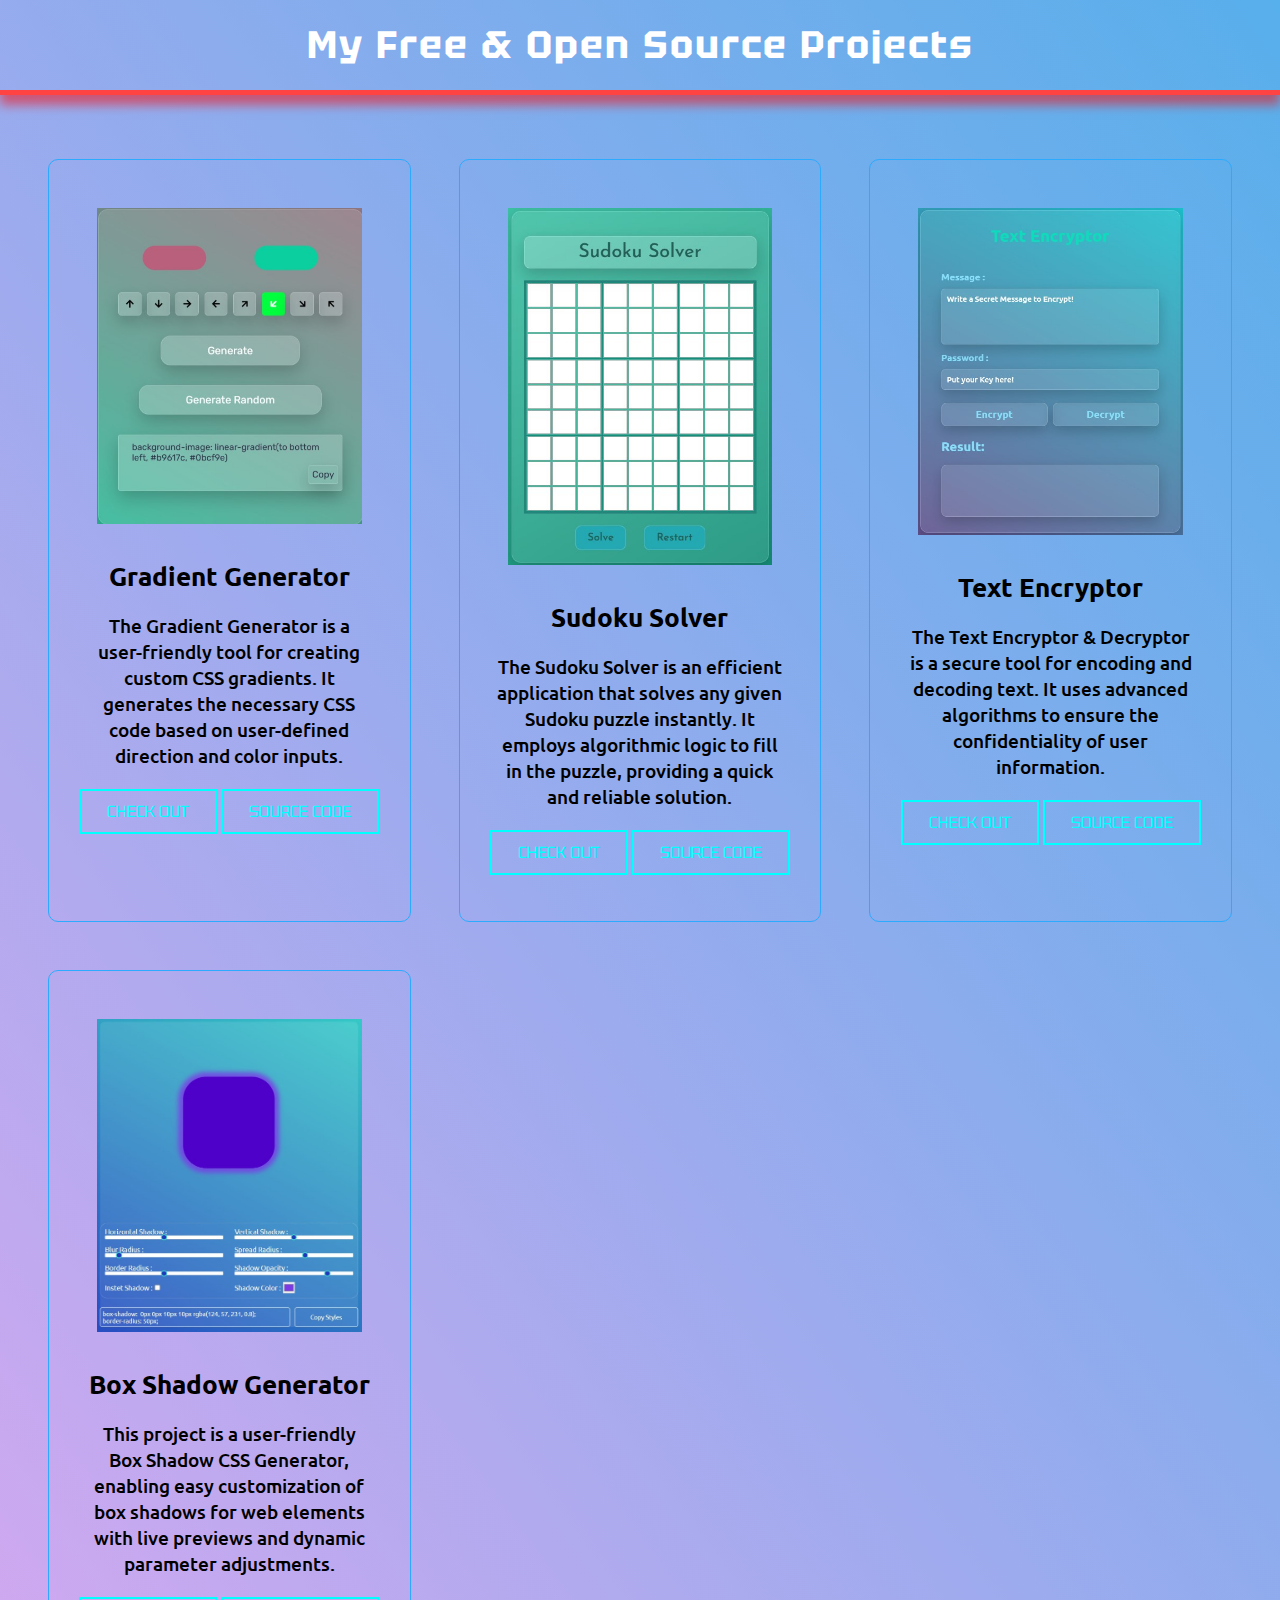
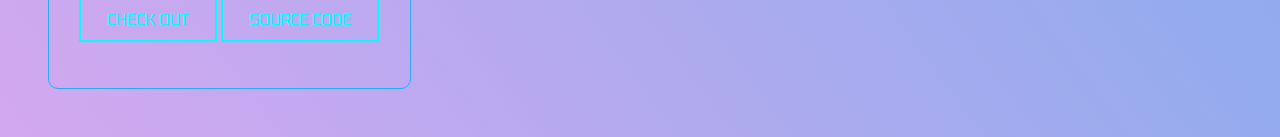
<file: index.html>
<!DOCTYPE html>
<html lang="en">

<head>
    <meta charset="UTF-8">
    <meta name="viewport" content="width=device-width, initial-scale=1.0">
    <title>Vaibhav Patel | Projects</title>
    <link rel="stylesheet" href="style.css">
  <link rel="icon" type="image/x-icon" href="./assets/favicon.ico">
    <script async src="https://pagead2.googlesyndication.com/pagead/js/adsbygoogle.js?client=ca-pub-9255907074365119"
        crossorigin="anonymous"></script>
    <script async src="https://fundingchoicesmessages.google.com/i/pub-9255907074365119?ers=1"
        nonce="hgMR2p3P9RJ4tl630ZCWyA"></script>
    <script nonce="hgMR2p3P9RJ4tl630ZCWyA">
        (function () {
            function signalGooglefcPresent() {
                if (!window.frames["googlefcPresent"]) {
                    if (document.body) {
                        const iframe = document.createElement("iframe");
                        iframe.style =
                            "width: 0; height: 0; border: none; z-index: -1000; left: -1000px; top: -1000px;";
                        iframe.style.display = "none";
                        iframe.name = "googlefcPresent";
                        document.body.appendChild(iframe);
                    } else {
                        setTimeout(signalGooglefcPresent, 0);
                    }
                }
            }
            signalGooglefcPresent();
        })();
    </script>
</head>

<body>

    <header>
        <h1>My Free & Open Source Projects</h1>
    </header>

    <main>

        <div class="grid">

            <div class="project-card">
                <img src="./assets/gradient.jpg" alt="Project 1">
                <h2>Gradient Generator</h2>
                <p>The Gradient Generator is a user-friendly tool for creating custom CSS gradients. It generates the
                    necessary CSS code based on user-defined direction and color inputs.</p>
                <a href="https://pokegreen.me/Gradient/gradient" target="_blank"><button class="btn-link">Check
                        Out</button></a>
                <a href="https://github.com/V7P7/JS-Projects/tree/main/Gradient" target="_blank"><button
                        class="btn-link">Source Code</button></a>
            </div>

            <div class="project-card">
                <img src="./assets/sudoku.jpg" alt="Project 2">
                <h2>Sudoku Solver</h2>
                <p>The Sudoku Solver is an efficient application that solves any given Sudoku puzzle instantly. It
                    employs algorithmic logic to fill in the puzzle, providing a quick and reliable solution.</p>
                <a href="https://pokegreen.me/Sudoku/sudoku" target="_blank"><button class="btn-link">Check
                        Out</button></a>
                <a href="https://github.com/V7P7/JS-Projects/tree/main/Sudoku" target="_blank"><button
                        class="btn-link">Source Code</button></a>
            </div>

            <div class="project-card">
                <img src="./assets/t-e.jpg" alt="Project 3">
                <h2>Text Encryptor</h2>
                <p>The Text Encryptor & Decryptor is a secure tool for encoding and decoding text. It uses advanced
                    algorithms to ensure the confidentiality of user information.</p>
                <a href="https://pokegreen.me/Text-Encryptor/text-encryptor" target="_blank"><button
                        class="btn-link">Check
                        Out</button></a>
                <a href="https://github.com/V7P7/JS-Projects/tree/main/Text-Encryptor" target="_blank"><button
                        class="btn-link">Source Code</button></a>
            </div>

            <div class="project-card">
                <img src="./assets/b-s.jpg" alt="Project 3">
                <h2>Box Shadow Generator</h2>
                <p>This project is a user-friendly Box Shadow CSS Generator, enabling easy customization of box shadows
                    for web elements with live previews and dynamic parameter adjustments.</p>
                <a href="https://pokegreen.me/Box-Shadow/box-shadow" target="_blank"><button class="btn-link">Check
                        Out</button></a>
                <a href="https://github.com/V7P7/JS-Projects/tree/main/Box-Shadow" target="_blank"><button
                        class="btn-link">Source Code</button></a>
            </div>
        </div>

    </main>

</body>

</html>
</file>
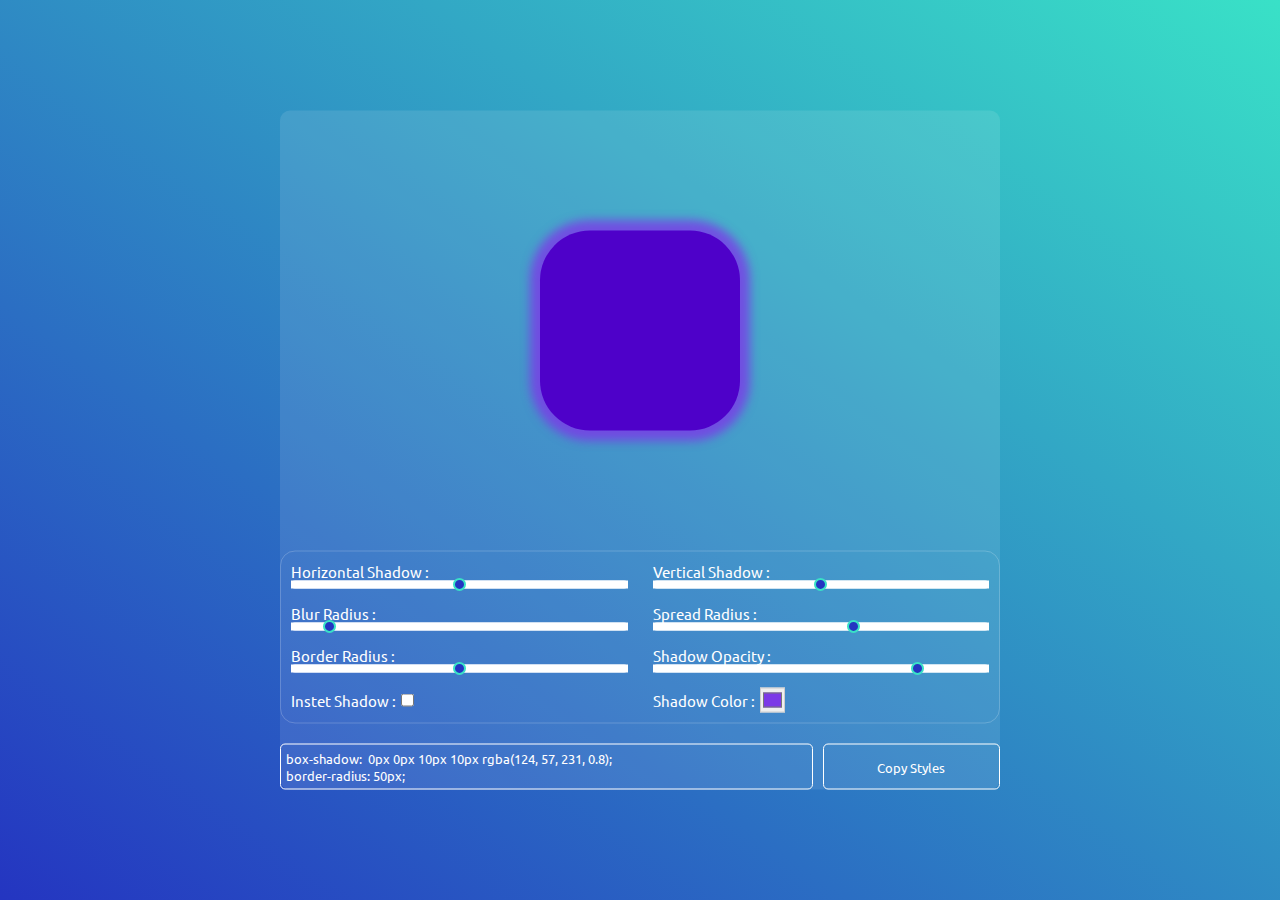
<file: Box-Shadow/box-shadow.html>
<!DOCTYPE html>
<html lang="en">

<head>
    <meta charset="UTF-8">
    <meta name="viewport" content="width=device-width, initial-scale=1.0">
    <title>Box Shadow Generator</title>
    <link rel="stylesheet" href="b-s.css">
</head>

<body class="body">

    <div class="container">
        <div class="result">
            <div id="preview"></div>
        </div>

        <div class="settings">
            <div class="range-wrapper">
                <label for="x-shadow">Horizontal Shadow :</label>
                <input type="range" min="-100" max="100" id="x-shadow" value="0">
            </div>
            <div class="range-wrapper">
                <label for="y-shadow">Vertical Shadow :</label>
                <input type="range" min="-100" max="100" id="y-shadow" value="0">
            </div>
            <div class="range-wrapper">
                <label for="b-rad">Blur Radius :</label>
                <input type="range" min="0" max="100" id="b-rad" value="10">
            </div>
            <div class="range-wrapper">
                <label for="s-rad">Spread Radius :</label>
                <input type="range" min="-50" max="50" id="s-rad" value="10">
            </div>
            <div class="range-wrapper">
                <label for="bor-r">Border Radius :</label>
                <input type="range" min="0" max="100" id="bor-rad" step="1" value="50">
            </div>
            <div class="range-wrapper">
                <label for="shadow-opacity">Shadow Opacity :</label>
                <input type="range" min="0" max="1" id="shadow-opacity" step="0.1" value="0.75">
            </div>

            <div class="input-wrapper">
                <label for="inset-shadow">Instet Shadow :</label>
                <input type="checkbox" id="inset-shadow">
            </div>

            <div id="color-wrapper">
                <label for="shadow-color">Shadow Color :</label>
                <input type="color" id="shadow-color" value="#7c39e7">
            </div>

        </div>

        <div class="code-container">
            <textarea id="code" rows="2" readonly></textarea>
            <button id="copyBtn" onclick="copyCode()">Copy Styles</button>
        </div>

    </div>

    <script src="b-s.js"></script>
</body>

</html>
</file>
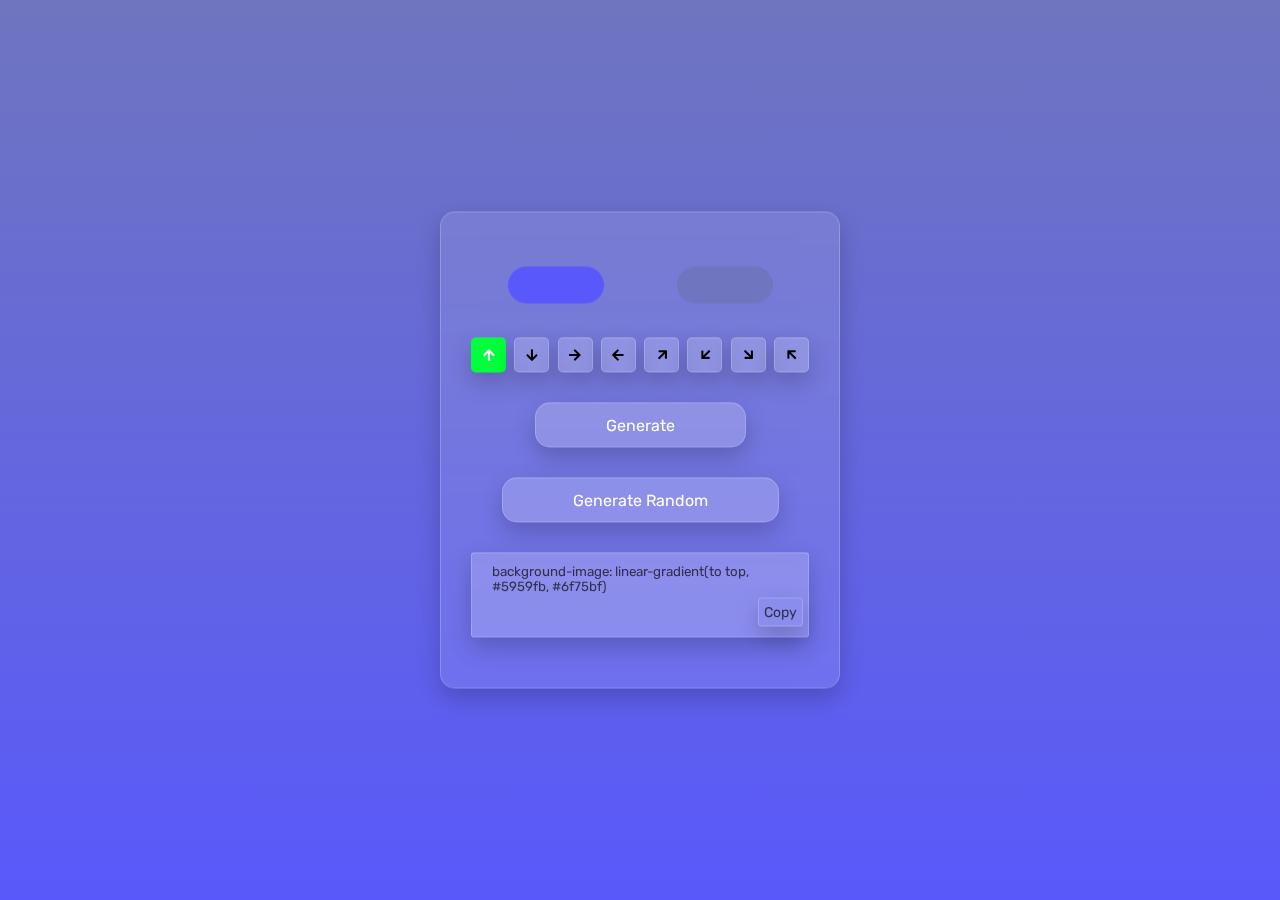
<file: Gradient/gradient.html>
<!DOCTYPE html>
<html lang="en">

<head>
    <meta charset="UTF-8">
    <meta http-equiv="X-UA-Compatible" content="IE=edge">
    <meta name="viewport" content="width=device-width, initial-scale=1.0">
    <link rel="stylesheet" href="https://cdnjs.cloudflare.com/ajax/libs/font-awesome/5.15.3/css/all.min.css">
    <link href="https://fonts.googleapis.com/css2?family=Rubik:wght@400;600&display=swap" rel="stylesheet">
    <link rel="stylesheet" href="gradient.css">
    <title>Gradient Generator</title>
    <script async src="https://pagead2.googlesyndication.com/pagead/js/adsbygoogle.js?client=ca-pub-9255907074365119"
        crossorigin="anonymous"></script>
</head>

<body>

    <div class="container">
        <div class="colors">
            <input type="color" id="color-a" value="#5959fb">
            <input type="color" id="color-b" value="#6f75bf">
        </div>
        <div class="buttons">
            <button class="active" onclick="setDirection('to top', this)">
                <i class="fas fa-arrow-up"></i>
            </button>
            <button onclick="setDirection('to bottom', this)">
                <i class="fas fa-arrow-down"></i>
            </button>
            <button onclick="setDirection('to right', this)">
                <i class="fas fa-arrow-right"></i>
            </button>
            <button onclick="setDirection('to left', this)">
                <i class="fas fa-arrow-left"></i>
            </button>
            <button class="rotate-icon" onclick="setDirection('to top right', this)">
                <i class="fas fa-arrow-up"></i>
            </button>
            <button class="rotate-icon" onclick="setDirection('to bottom left', this)">
                <i class="fas fa-arrow-down"></i>
            </button>
            <button class="rotate-icon" onclick="setDirection('to bottom right', this)">
                <i class="fas fa-arrow-right"></i>
            </button>
            <button class="rotate-icon" onclick="setDirection('to top left', this)">
                <i class="fas fa-arrow-left"></i>
            </button>
        </div>
        <button id="submit" onclick="generateCode()">Generate</button>
        <button id="generate-random" onclick="generateRandomGradient()">Generate Random</button>
        <div class="output">
            <textarea readonly id="code" rows="2"></textarea>
            <button id="copy" onclick="copyText()">Copy</button>
        </div>
    </div>

    <script src="gradient.js"></script>
</body>

</html>
</file>
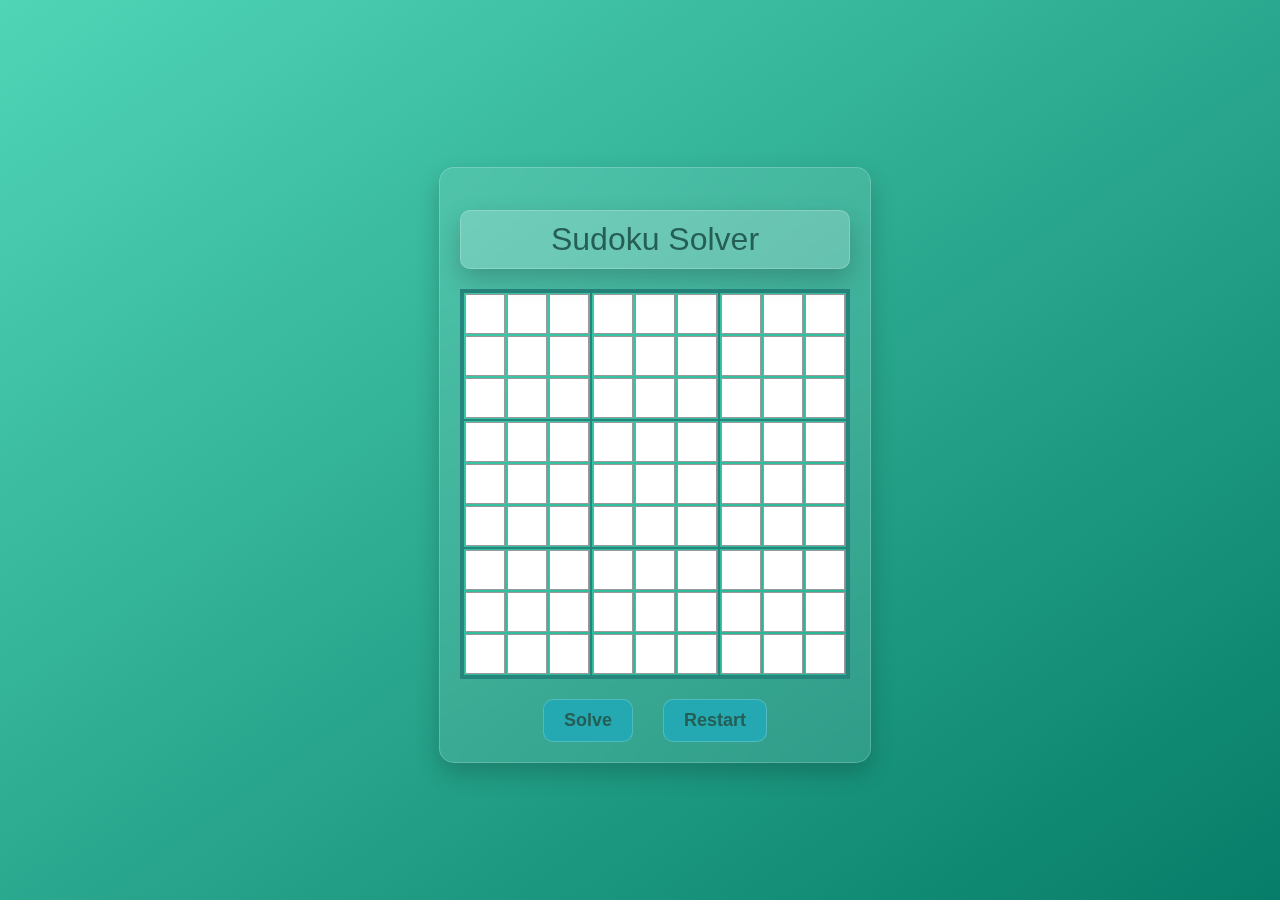
<file: Sudoku/sudoku.html>
<!DOCTYPE html>
<html lang="en">

<head>
    <meta charset="UTF-8">
    <meta name="viewport" content="width=device-width, initial-scale=1.0">
    <title>Sudoku Solver</title>
    <link rel="stylesheet" href="sudoku.css">
    <script async src="https://pagead2.googlesyndication.com/pagead/js/adsbygoogle.js?client=ca-pub-9255907074365119"
     crossorigin="anonymous"></script>
</head>

<body>
    <main>
        <h1>Sudoku Solver</h1>
        <div class="sudoku-container">
            <table id="sudoku-grid"></table>
        </div>
        <div class="button-group">
            <button id="solve-btn">Solve</button>
            <button id="restart-btn">Restart</button>
        </div>
    </main>
    <script src="sudoku.js"></script>
</body>

</html>
</file>
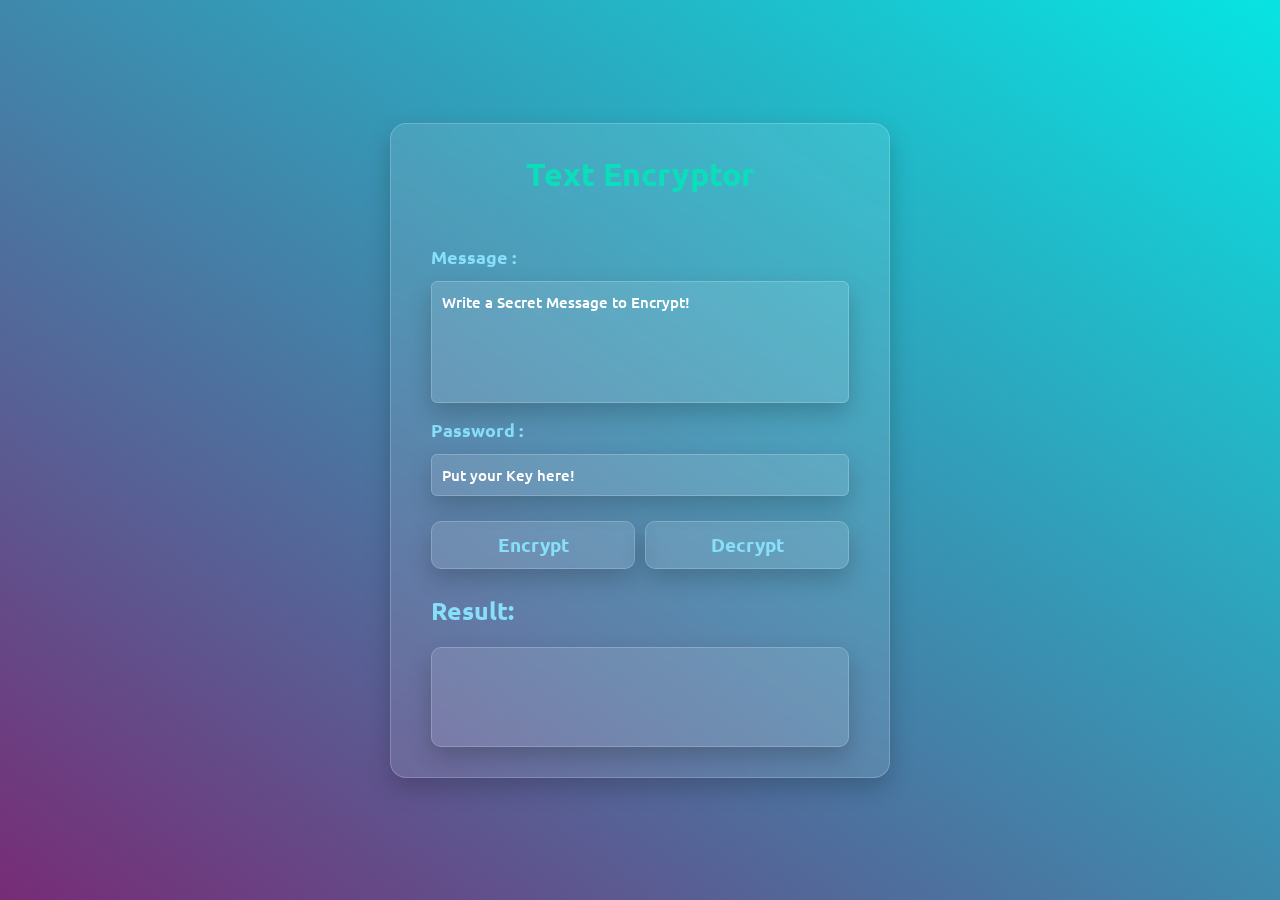
<file: Text-Encryptor/text-encryptor.html>
<!DOCTYPE html>
<html lang="en">

<head>
  <meta charset="UTF-8">
  <meta name="viewport" content="width=device-width, initial-scale=1.0">
  <title>Text Encryptor</title>
  <link rel="stylesheet" href="t-e.css">
  <script async src="https://pagead2.googlesyndication.com/pagead/js/adsbygoogle.js?client=ca-pub-9255907074365119"
    crossorigin="anonymous"></script>
</head>

<body>

  <div class="container">
    <h1>Text Encryptor</h1>
    <label for="message">Message :</label>
    <textarea id="message" rows="5" cols="50" placeholder="Write a Secret Message to Encrypt!"></textarea>
    <label for="key">Password :</label>
    <input type="text" id="key" placeholder="Put your Key here!" size="50">
    <div class="buttons">
      <button id="enc-btn">Encrypt</button>
      <button id="dec-btn">Decrypt</button>
    </div>

    <h2>Result:</h2>
    <div id="result"></div>

  </div>

  <script src="t-e.js"></script>
</body>

</html>
</file>
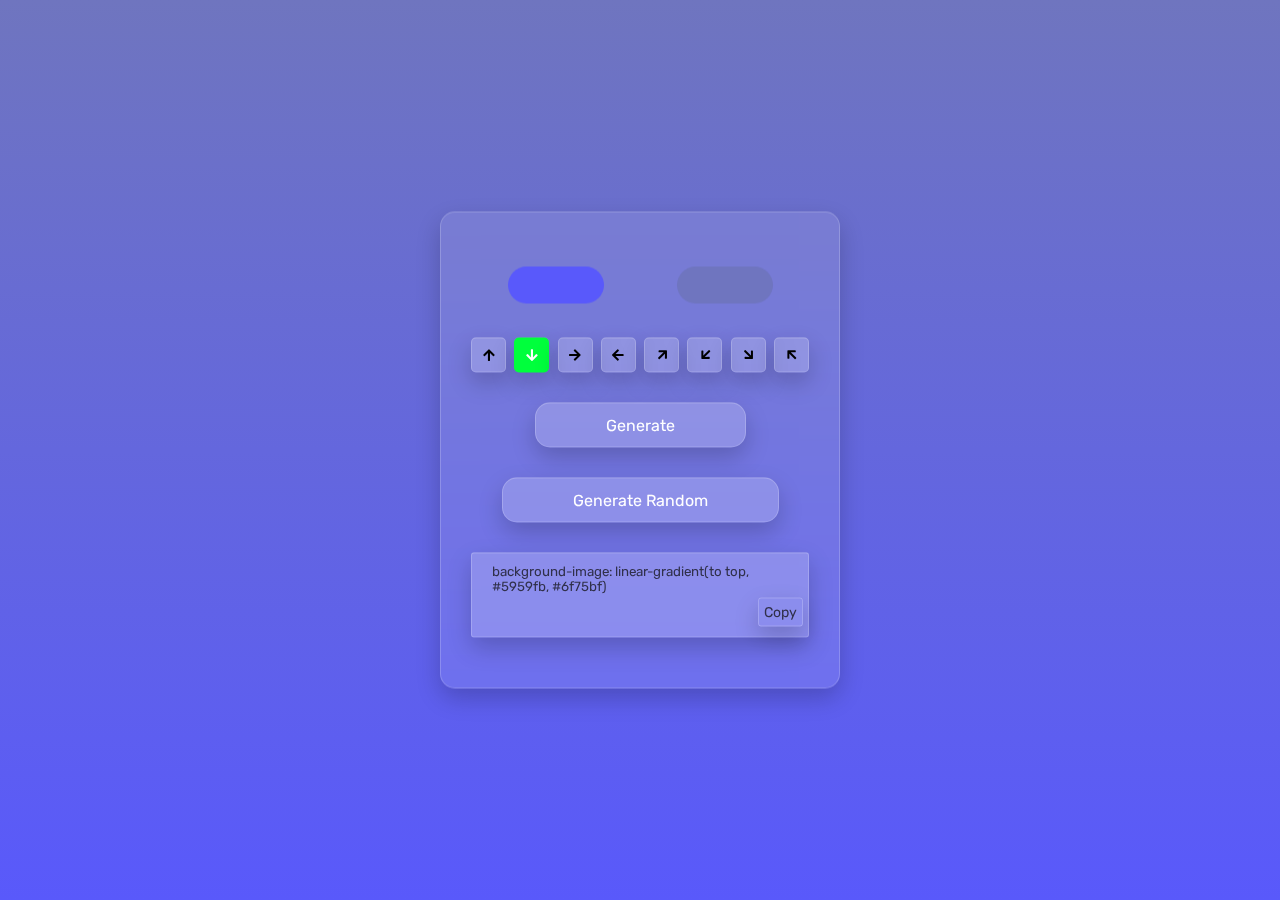
<file: Source-Code/Gradient/gradient.html>
<!DOCTYPE html>
<html lang="en">

<head>
    <meta charset="UTF-8">
    <meta http-equiv="X-UA-Compatible" content="IE=edge">
    <meta name="viewport" content="width=device-width, initial-scale=1.0">
    <link rel="stylesheet" href="https://cdnjs.cloudflare.com/ajax/libs/font-awesome/5.15.3/css/all.min.css">
    <link href="https://fonts.googleapis.com/css2?family=Rubik:wght@400;600&display=swap" rel="stylesheet">
    <link rel="stylesheet" href="gradient.css">
    <title>Gradient Generator</title>
    <script async src="https://pagead2.googlesyndication.com/pagead/js/adsbygoogle.js?client=ca-pub-9255907074365119"
     crossorigin="anonymous"></script>
</head>

<body>

    <div class="container">
        <div class="colors">
            <input type="color" id="color-a" value="#5959fb">
            <input type="color" id="color-b" value="#6f75bf">
        </div>
        <div class="buttons">
            <button onclick="setDirection('to top', this)">
                <i class="fas fa-arrow-up"></i>
            </button>
            <button class="active" onclick="setDirection('to bottom', this)">
                <i class="fas fa-arrow-down"></i>
            </button>
            <button onclick="setDirection('to right', this)">
                <i class="fas fa-arrow-right"></i>
            </button>
            <button onclick="setDirection('to left', this)">
                <i class="fas fa-arrow-left"></i>
            </button>
            <button class="rotate-icon" onclick="setDirection('to top right', this)">
                <i class="fas fa-arrow-up"></i>
            </button>
            <button class="rotate-icon" onclick="setDirection('to bottom left', this)">
                <i class="fas fa-arrow-down"></i>
            </button>
            <button class="rotate-icon" onclick="setDirection('to bottom right', this)">
                <i class="fas fa-arrow-right"></i>
            </button>
            <button class="rotate-icon" onclick="setDirection('to top left', this)">
                <i class="fas fa-arrow-left"></i>
            </button>
        </div>
        <button id="submit" onclick="generateCode()">Generate</button>
        <button id="generate-random" onclick="generateRandomGradient()">Generate Random</button>
        <div class="output">
            <textarea readonly id="code" rows="2"></textarea>
            <button id="copy" onclick="copyText()">Copy</button>
        </div>
    </div>

    <script src="gradient.js"></script>
</body>

</html>
</file>
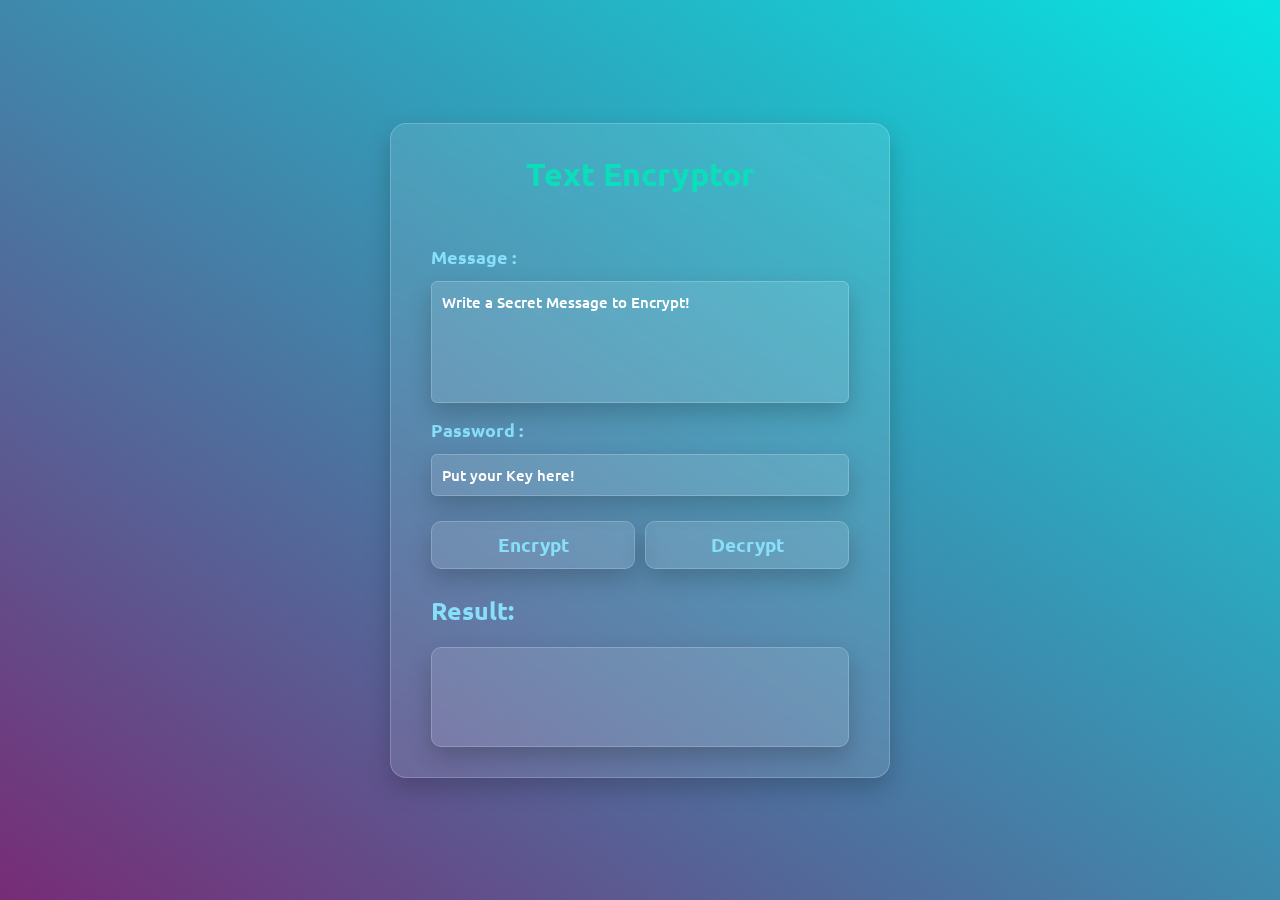
<file: Source-Code/Text-Encryptor/text-encryptor.html>
<!DOCTYPE html>
<html lang="en">

<head>
  <meta charset="UTF-8">
  <meta name="viewport" content="width=device-width, initial-scale=1.0">
  <link rel="stylesheet" href="text-encryptor.css">
  <title>Text Encryptor</title>
  <script async src="https://pagead2.googlesyndication.com/pagead/js/adsbygoogle.js?client=ca-pub-9255907074365119"
     crossorigin="anonymous"></script>
</head>

<body>

  <div class="container">
    <h1>Text Encryptor</h1>
    <label for="message">Message :</label>
    <textarea id="message" rows="5" cols="50" placeholder="Write a Secret Message to Encrypt!"></textarea>
    <label for="key">Password :</label>
    <input type="text" id="key" placeholder="Put your Key here!" size="50">
    <div class="buttons">
      <button id="enc-btn">Encrypt</button>
      <button id="dec-btn">Decrypt</button>
    </div>

    <h2>Result:</h2>
    <div id="result"></div>

  </div>

  <script src="text-encryptor.js"></script>
</body>

</html>
</file>
<file: style.css>
@import url("https://fonts.googleapis.com/css2?family=Josefin+Sans:wght@300;400;500&family=Poppins:wght@300;400;500;600;700&family=Roboto:wght@400;500;700;900&family=Tektur:wght@400;500&family=Ubuntu:wght@300&display=swap");

* {
  margin: 0;
  padding: 0;
  box-sizing: border-box;
}

body {
  font-family: "Ubuntu", sans-serif;
  background-image: linear-gradient(to bottom left, #57afeb, #d3a8f0);
}

header {
  color: #fff;
  font-family: "Tektur", sans-serif;
  letter-spacing: 2px;
  font-size: larger;
  text-align: center;
  margin-bottom: 1rem;
  padding: 20px;
  border-bottom: 5px solid #ff4242;
  box-shadow: 0px 10px 10px rgba(255, 0, 0, 0.5);
}

h1 {
  font-size: 2em;
  margin: 0;
}

.grid {
  display: grid;
  grid-template-columns: repeat(3, minmax(300px, 1fr));
  gap: 1rem;
  padding: 2rem;
  text-align: center;
  justify-content: center;
  align-content: stretch;
  align-items: stretch;
  justify-items: stretch;
}

.project-card {
  font-size: 17px;
  background: transparent;
  border: 1px solid #2baafe;
  border-radius: 10px;
  padding: 1rem;
  margin: 1rem;
  transition: 0.5s;
}

.project-card:hover {
  background: #2baafe;
  color: #fff;
  font-weight: 600;
  transition: 0.5s;
}

.project-card img {
  width: 100%;
  height: auto;
  padding: 2rem;
}

h2 {
  font-weight: 600;
  margin-bottom: 1rem;
}

p {
  font-weight: 500;
  color: #000;
  font-size: 1.2rem;
  margin: 20px;
  text-wrap: wrap;
}

.btn-link {
  position: relative;
  text-transform: uppercase;
  font-size: 16px;
  font-family: "Tektur", sans-serif;
  background: transparent;
  color: #0ff;
  cursor: pointer;
  border: 2px solid #0ff;
  padding: 10px 26px;
}

.btn-link:last-child {
  margin-bottom: 30px;
}

.btn-link:hover {
  background: #0ff;
  color: #333;
  font-weight: 600;
  transition: 0.5s;
}

@media (max-width: 650px) {
  .grid {
    grid-template-columns: repeat(1, 1fr);
    gap: 0.5rem;
    padding: 0.5rem;
  }
  .project-card img {
    width: 300px;
    height: auto;
    padding: 15px;
  }
  .project-card {
    padding: 5px;
  }
}

@media (min-width: 651px) and (max-width: 1200px) {
  .grid {
    grid-template-columns: repeat(2, 1fr);
  }
  .project-card img {
    width: 300px;
    height: auto;
    padding: 15px;
  }
  .project-card {
    padding: 5px;
  }
}
</file>
<file: Box-Shadow/b-s.css>
@import url("https://fonts.googleapis.com/css2?family=Ubuntu:wght@300;400;500;700&display=swap");

* {
  margin: 0;
  padding: 0;
  box-sizing: border-box;
  font-family: "Ubuntu", sans-serif;
}

.body {
  background-image: linear-gradient(to bottom left, #39e1c7, #2435c1);
  background-repeat: no-repeat;
  background-attachment: fixed;
  background-size: cover;
  color: #fff;
}

.container {
  background: rgba(255, 255, 255, 0.1);
  border-radius: 10px;
  position: absolute;
  top: 50%;
  left: 50%;
  transform: translate(-50%, -50%);
  width: 80vmin;
}

.result {
  padding: 120px 0 120px 0;
}

#preview {
  background: #4e01c9;
  width: 200px;
  height: 200px;
  position: relative;
  margin: auto;
  border-radius: 50px;
  box-shadow: 0 0 10px 10px rgba(0, 0, 0, 0.75);
}

.settings {
  padding: 10px;
  border-radius: 15px;
  border: 1px solid rgba(255, 255, 255, 0.2);
  display: grid;
  grid-template-columns: 6fr 6fr;
  gap: 15px 25px;
}

label {
  font-size: 15px;
}

.range-wrapper,
#color-wrapper {
  display: flex;
  flex-direction: column;
  justify-content: space-between;
}

input[type="range"] {
  width: 100%;
  cursor: pointer;
  appearance: none;
}
input[type="range"]::-webkit-slider-thumb {
  appearance: none;
  width: 13px;
  height: 13px;
  background-color: #2435c1;
  border: 2px solid #39e1c7;
  transform: translateY(-20%);
  border-radius: 50%;
}
input[type="range"]::-webkit-slider-runnable-track {
  width: 100%;
  height: 8px;
  background-color: #fff;
  border-radius: 15px;
}
input[type="checkbox"] {
  cursor: pointer;
}

.code-container {
  display: grid;
  grid-template-columns: 6fr 2fr;
  margin-top: 20px;
  gap: 10px;
}

#copyBtn {
  background-color: transparent;
  border-radius: 5px;
  border: 0.5px solid #fff;
  cursor: pointer;
  color: #fff;
}

.code-container textarea {
  background: transparent;
  resize: none;
  padding: 5px;
  border: 0.5px solid #fff;
  border-radius: 5px;
  color: #fff;
}

.input-wrapper {
  display: flex;
  align-items: center;
  gap: 5px;
}

#color-wrapper {
  flex-direction: row;
  justify-content: flex-start;
  align-items: center;
  gap: 5px;
}

input[type="color"] {
  width: 25px;
  height: 25px;
  border: 1px solid #ccc;
  cursor: pointer;
}
</file>
<file: Gradient/gradient.css>
*,
*::before,
*::after {
  padding: 0;
  margin: 0;
  box-sizing: border-box;
  border: none;
  outline: none;
}

body {
  height: 100vh;
}

.container {
  background: rgba(255, 255, 255, 0.1);
  backdrop-filter: blur(15px);
  border-radius: 15px;
  box-shadow: 0 10px 25px rgba(0, 0, 0, 0.2);
  border: 1px solid rgba(255, 255, 255, 0.2);
  width: 400px;
  padding: 50px 30px;
  position: absolute;
  transform: translate(-50%, -50%);
  top: 50%;
  left: 50%;
}

.container *:not(i) {
  font-family: "Rubik", sans-serif;
}

.colors {
  width: 100%;
  display: flex;
  justify-content: space-around;
}

input[type="color"] {
  appearance: none;
  -webkit-appearance: none;
  background-color: transparent;
  width: 100px;
  height: 45px;
  cursor: pointer;
}

input[type="color"]::-webkit-color-swatch {
  border-radius: 20px;
  border: none;
}

.buttons {
  width: 100%;
  display: flex;
  justify-content: space-between;
  margin: 30px 0;
}

.buttons button {
  height: 35px;
  width: 35px;
  background: rgba(255, 255, 255, 0.1);
  backdrop-filter: blur(15px);
  box-shadow: 0 10px 25px rgba(0, 0, 0, 0.2);
  border: 1px solid rgba(255, 255, 255, 0.2);
  border-radius: 5px;
  cursor: pointer;
}

.rotate-icon i {
  transform: rotate(45deg);
}

.buttons .active {
  border: none;
  background-color: #00ff3c;
  color: #fff;
}

#submit,
#generate-random {
  display: block;
  background: rgba(255, 255, 255, 0.1);
  backdrop-filter: blur(15px);
  border-radius: 15px;
  box-shadow: 0 10px 25px rgba(0, 0, 0, 0.2);
  border: 1px solid rgba(255, 255, 255, 0.2);
  color: #fff;
  font-size: 16px;
  padding: 12px 70px;
  margin: 0 auto 30px auto;
  cursor: pointer;
}

.output {
  background: rgba(255, 255, 255, 0.1);
  backdrop-filter: blur(15px);
  border-radius: 3px;
  box-shadow: 0 10px 25px rgba(0, 0, 0, 0.2);
  border: 1px solid rgba(255, 255, 255, 0.2);
}

#code {
  width: 100%;
  resize: none;
  color: #30304a;
  padding: 10px 20px;
  background: transparent;
}

#copy {
  font-size: 14px;
  background: transparent;
  box-shadow: 0 10px 25px rgba(0, 0, 0, 0.2);
  border: 1px solid rgba(255, 255, 255, 0.2);
  color: #30304a;
  position: relative;
  left: 85%;
  bottom: 10px;
  border-radius: 3px;
  padding: 5px;
  cursor: pointer;
}
</file>
<file: Sudoku/sudoku.css>
* {
  font-family: "Josefin", sans-serif;
  box-sizing: border-box;
}

html,
body {
  height: 100%;
  width: 100%;
  margin: 0;
  padding: 0;
}

body {
  background-image: linear-gradient(to bottom right, #50d5b7, #067d68);
  background-repeat: no-repeat;
  background-attachment: fixed;
  background-size: cover;
  display: flex;
  justify-content: center;
  align-items: center;
  margin: 15px;
  padding: 0px;
  overflow: hidden;
}

main {
  background: rgba(255, 255, 255, 0.1);
  backdrop-filter: blur(15px);
  padding: 20px;
  border-radius: 15px;
  box-shadow: 0 10px 25px rgba(0, 0, 0, 0.2);
  border: 1px solid rgba(255, 255, 255, 0.2);
}

h1 {
  margin-bottom: 20px;
  text-align: center;
  color: #255e54;
  font-weight: 500;
  background-image: linear-gradient(to bottom right, #50d5b7, #067d68);
  background: rgba(255, 255, 255, 0.1);
  backdrop-filter: blur(15px);
  padding: 10px 20px;
  border-radius: 10px;
  box-shadow: 0 10px 25px rgba(0, 0, 0, 0.2);
  border: 1px solid rgba(255, 255, 255, 0.2);
}

.sudoku-container {
  background-color: #05f8bb34;
  margin: 20px 0;
}

table {
  border-collapse: collapse;
  border: 4px solid #26857d;
}

table tr:nth-child(3n) td,
table tr:nth-child(3n + 3) td {
  border-bottom: 2px solid #26857d;
}

table td:nth-child(3n) {
  border-right: 2px solid #26857d;
}

.cell {
  width: 40px;
  height: 40px;
  text-align: center;
  font-size: 20px;
  border: 1px solid #999;
  transition: all 0.3s ease-in-out;
}

input {
  outline: none;
}

input.cell:focus {
  background-color: #1cd0e8;
}

input[type="number"]::-webkit-inner-spin-button,
input[type="number"]::-webkit-outer-spin-button {
  display: none !important;
}

.button-group {
  display: flex;
  gap: 30px;
  justify-content: center;
}

button {
  padding: 10px 20px;
  font-size: 18px;
  font-weight: 600;
  background-color: #24a9b2;
  color: #255e54;
  border: 1px solid rgba(255, 255, 255, 0.2);
  border-radius: 10px;
  cursor: pointer;
  transition: all 0.5s ease;
}

button:hover {
  background-image: linear-gradient(to bottom right, #50d5b7, #067d68);
  background: rgba(255, 255, 255, 0.1);
  backdrop-filter: blur(15px);
  padding: 10px 20px;
  border-radius: 10px;
  box-shadow: 0 10px 25px rgba(0, 0, 0, 0.2);
  border: 1px solid rgba(255, 255, 255, 0.2);
}

.solved {
  background-color: #05f8bb34;
  transition: all 0.2s ease-in-out;
}
</file>
<file: Text-Encryptor/t-e.css>
@import url("https://fonts.googleapis.com/css2?family=Ubuntu:wght@300;400;500;700&display=swap");

* {
  margin: 0;
  padding: 0;
  outline: 0;
  box-sizing: border-box;
  font-family: "Ubuntu", sans-serif;
}

body {
  display: flex;
  align-items: center;
  justify-content: center;
  height: 100vh;
  background-image: linear-gradient(to top right, #772c76, #07e4e2);
  background-repeat: no-repeat;
  background-attachment: fixed;
  background-size: cover;
}

h1 {
  color: #0cddba;
  margin-bottom: 50px;
  font-size: 2rem;
  font-weight: 700;
  text-align: center;
}

.container {
  width: 500px;
  display: flex;
  flex-direction: column;
  background: rgba(255, 255, 255, 0.1);
  backdrop-filter: blur(15px);
  padding: 30px 40px;
  border-radius: 1rem;
  box-shadow: 0 10px 25px rgba(0, 0, 0, 0.2);
  border: 1px solid rgba(255, 255, 255, 0.2);
}

label {
  color: #87dffa;
  margin-bottom: 12px;
  font-size: 18px;
  font-weight: 600;
}

textarea,
input {
  width: 100%;
  font-size: 15px;
  font-weight: 500;
  margin-bottom: 15px;
  resize: none;
  color: #fff;
  background: rgba(255, 255, 255, 0);
  backdrop-filter: blur(15px);
  padding: 10px;
  border-radius: 6px;
  box-shadow: 0 10px 25px rgba(0, 0, 0, 0.2);
  border: 1px solid rgba(255, 255, 255, 0.2);
}

textarea::placeholder,
input::placeholder {
  color: #fff;
  font-size: 15px;
  font-weight: 500;
}

.buttons {
  display: flex;
  gap: 10px;
  margin-bottom: 15px;
  margin-top: 10px;
}

button {
  font-size: 19px;
  font-weight: 600;
  width: 50%;
  margin-bottom: 10px;
  color: #87dffa;
  cursor: pointer;
  background: rgba(255, 255, 255, 0);
  backdrop-filter: blur(15px);
  padding: 10px;
  border-radius: 10px;
  box-shadow: 0 10px 25px rgba(0, 0, 0, 0.2);
  border: 1px solid rgba(255, 255, 255, 0.2);
}

h2 {
  color: #87dffa;
  margin-bottom: 20px;
  font-size: 25px;
  font-weight: 600;
}

#result {
  font-size: 16px;
  font-weight: 500;
  color: #fff;
  width: 100%;
  min-height: 100px;
  overflow: hidden;
  background: rgba(255, 255, 255, 0);
  backdrop-filter: blur(15px);
  padding: 10px;
  border-radius: 10px;
  box-shadow: 0 10px 25px rgba(0, 0, 0, 0.2);
  border: 1px solid rgba(255, 255, 255, 0.2);
}
</file>
<file: Source-Code/Gradient/gradient.css>
*,
*::before,
*::after {
  padding: 0;
  margin: 0;
  box-sizing: border-box;
  border: none;
  outline: none;
}

body {
  height: 100vh;
}

.container {
  background: rgba(255, 255, 255, 0.1);
  backdrop-filter: blur(15px);
  border-radius: 15px;
  box-shadow: 0 10px 25px rgba(0, 0, 0, 0.2);
  border: 1px solid rgba(255, 255, 255, 0.2);
  width: 400px;
  padding: 50px 30px;
  position: absolute;
  transform: translate(-50%, -50%);
  top: 50%;
  left: 50%;
}

.container *:not(i) {
  font-family: "Rubik", sans-serif;
}

.colors {
  width: 100%;
  display: flex;
  justify-content: space-around;
}

input[type="color"] {
  appearance: none;
  -webkit-appearance: none;
  background-color: transparent;
  width: 100px;
  height: 45px;
  cursor: pointer;
}

input[type="color"]::-webkit-color-swatch {
  border-radius: 20px;
  border: none;
}

.buttons {
  width: 100%;
  display: flex;
  justify-content: space-between;
  margin: 30px 0;
}

.buttons button {
  height: 35px;
  width: 35px;
  background: rgba(255, 255, 255, 0.1);
  backdrop-filter: blur(15px);
  box-shadow: 0 10px 25px rgba(0, 0, 0, 0.2);
  border: 1px solid rgba(255, 255, 255, 0.2);
  border-radius: 5px;
  cursor: pointer;
}

.rotate-icon i {
  transform: rotate(45deg);
}

.buttons .active {
  border: none;
  background-color: #00ff3c;
  color: #fff;
}

#submit,
#generate-random {
  display: block;
  background: rgba(255, 255, 255, 0.1);
  backdrop-filter: blur(15px);
  border-radius: 15px;
  box-shadow: 0 10px 25px rgba(0, 0, 0, 0.2);
  border: 1px solid rgba(255, 255, 255, 0.2);
  color: #fff;
  font-size: 16px;
  padding: 12px 70px;
  margin: 0 auto 30px auto;
  cursor: pointer;
}

.output {
  background: rgba(255, 255, 255, 0.1);
  backdrop-filter: blur(15px);
  border-radius: 3px;
  box-shadow: 0 10px 25px rgba(0, 0, 0, 0.2);
  border: 1px solid rgba(255, 255, 255, 0.2);
}

#code {
  width: 100%;
  resize: none;
  color: #30304a;
  padding: 10px 20px;
  background: transparent;
}

#copy {
  font-size: 14px;
  background: transparent;
  box-shadow: 0 10px 25px rgba(0, 0, 0, 0.2);
  border: 1px solid rgba(255, 255, 255, 0.2);
  color: #30304a;
  position: relative;
  left: 85%;
  bottom: 10px;
  border-radius: 3px;
  padding: 5px;
  cursor: pointer;
}
</file>
<file: Source-Code/Text-Encryptor/text-encryptor.css>
@import url("https://fonts.googleapis.com/css2?family=Ubuntu:wght@300;400;500;700&display=swap");

* {
  margin: 0;
  padding: 0;
  outline: 0;
  box-sizing: border-box;
  font-family: "Ubuntu", sans-serif;
}

body {
  display: flex;
  align-items: center;
  justify-content: center;
  height: 100vh;
  background-image: linear-gradient(to top right, #772c76, #07e4e2);
  background-repeat: no-repeat;
  background-attachment: fixed;
  background-size: cover;
}

h1 {
  color: #0cddba;
  margin-bottom: 50px;
  font-size: 2rem;
  font-weight: 700;
  text-align: center;
}

.container {
  width: 500px;
  display: flex;
  flex-direction: column;
  background: rgba(255, 255, 255, 0.1);
  backdrop-filter: blur(15px);
  padding: 30px 40px;
  border-radius: 1rem;
  box-shadow: 0 10px 25px rgba(0, 0, 0, 0.2);
  border: 1px solid rgba(255, 255, 255, 0.2);
}

label {
  color: #87dffa;
  margin-bottom: 12px;
  font-size: 18px;
  font-weight: 600;
}

textarea,
input {
  width: 100%;
  font-size: 15px;
  font-weight: 500;
  margin-bottom: 15px;
  resize: none;
  color: #fff;
  background: rgba(255, 255, 255, 0);
  backdrop-filter: blur(15px);
  padding: 10px;
  border-radius: 6px;
  box-shadow: 0 10px 25px rgba(0, 0, 0, 0.2);
  border: 1px solid rgba(255, 255, 255, 0.2);
}

textarea::placeholder,
input::placeholder {
  color: #fff;
  font-size: 15px;
  font-weight: 500;
}

.buttons {
  display: flex;
  gap: 10px;
  margin-bottom: 15px;
  margin-top: 10px;
}

button {
  font-size: 19px;
  font-weight: 600;
  width: 50%;
  margin-bottom: 10px;
  color: #87dffa;
  cursor: pointer;
  background: rgba(255, 255, 255, 0);
  backdrop-filter: blur(15px);
  padding: 10px;
  border-radius: 10px;
  box-shadow: 0 10px 25px rgba(0, 0, 0, 0.2);
  border: 1px solid rgba(255, 255, 255, 0.2);
}

h2 {
  color: #87dffa;
  margin-bottom: 20px;
  font-size: 25px;
  font-weight: 600;
}

#result {
  font-size: 16px;
  font-weight: 500;
  color: #fff;
  width: 100%;
  min-height: 100px;
  overflow: hidden;
  background: rgba(255, 255, 255, 0);
  backdrop-filter: blur(15px);
  padding: 10px;
  border-radius: 10px;
  box-shadow: 0 10px 25px rgba(0, 0, 0, 0.2);
  border: 1px solid rgba(255, 255, 255, 0.2);
}
</file>
